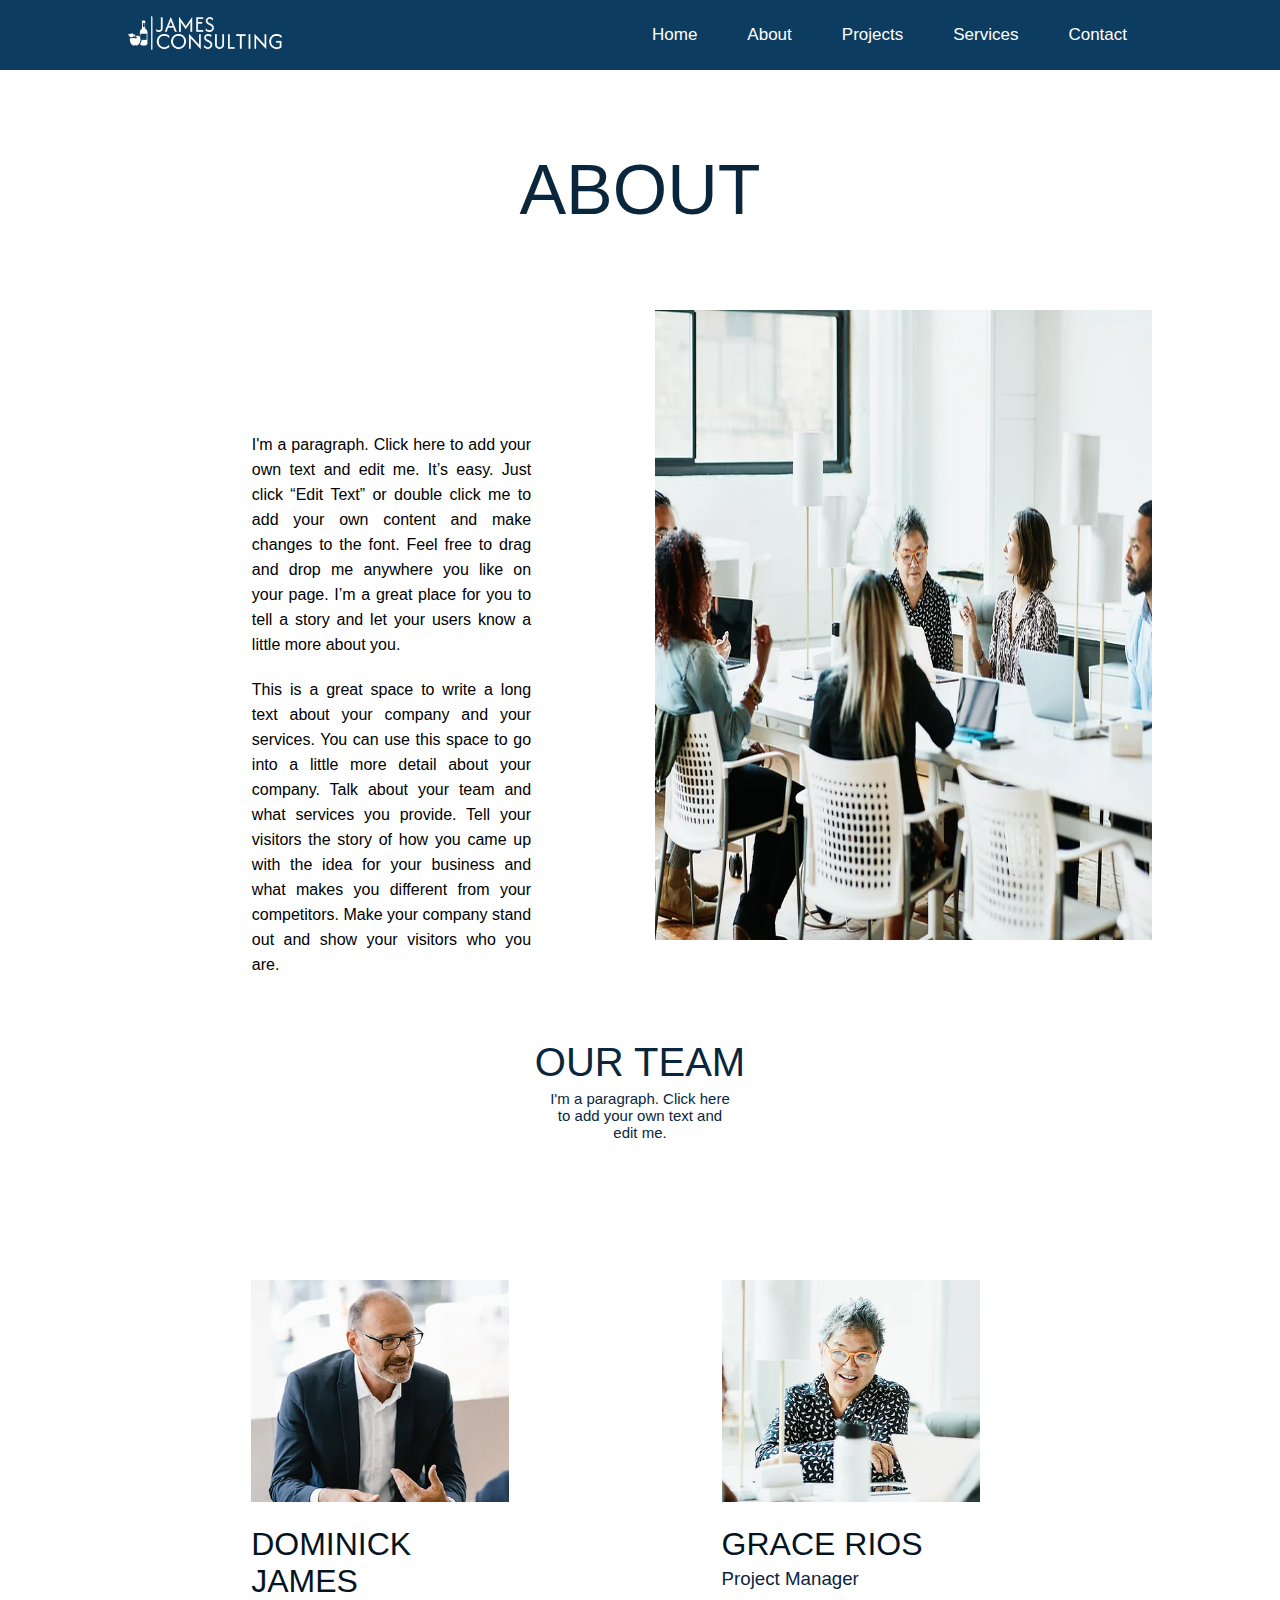
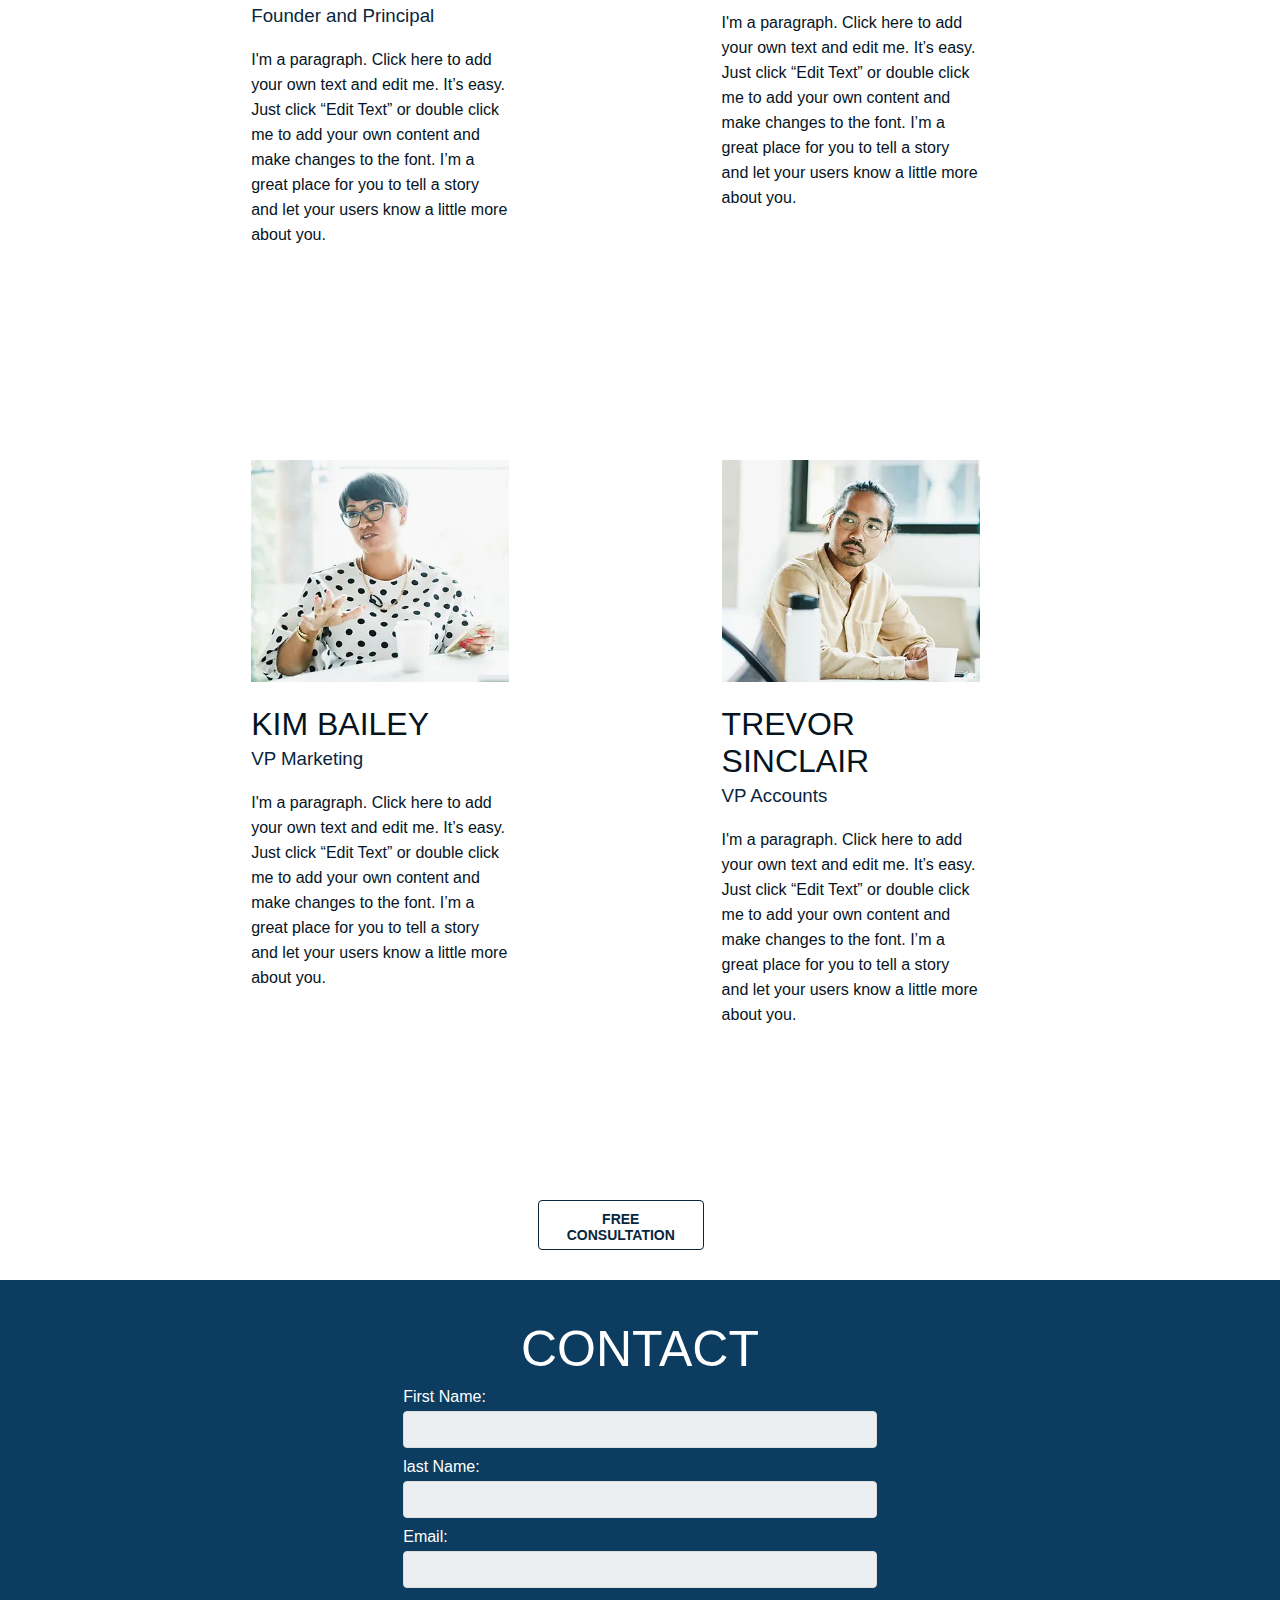
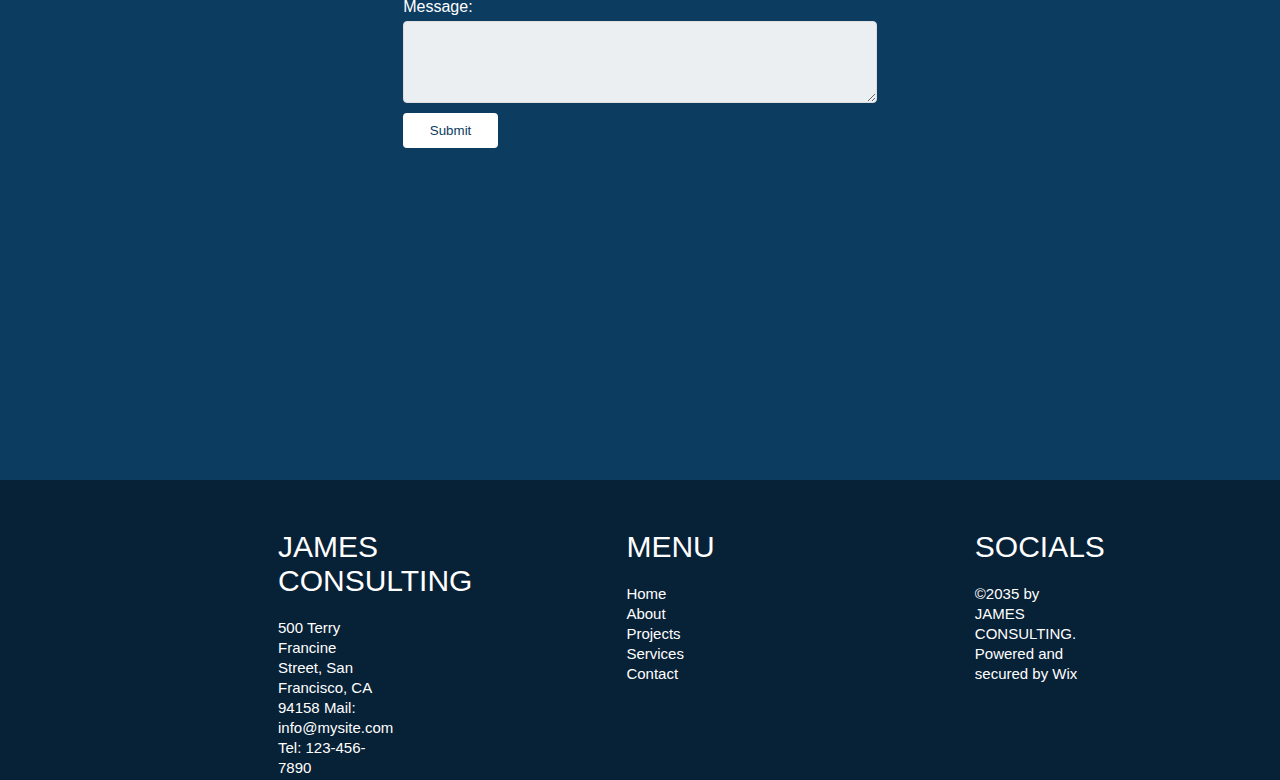
<file: JAMES CONSULTING/about.html>
<!DOCTYPE html>
<html lang="en">

<head>
    <meta charset="UTF-8">
    <meta name="viewport" content="width=device-width, initial-scale=1.0">
    <title>JAMES CONSULTING</title>
    <link rel="stylesheet" type="text/css" href="style2.css">
    <link rel="stylesheet" href="media2.css">
</head>

<body>
    <!-- header -->
    <div class="header">
        <div class="header-container">
            <div class="logo">
                <img src="img/logo.png" alt="">
            </div>
            <div class="navbar">
                <ul>
                    <li><a href="index.html">Home</a></li>
                    <li><a href="about.html">About</a></li>
                    <li><a href="Projects.html">Projects</a></li>
                    <li><a href="Service.html">Services</a></li>
                    <li><a href="contact.html">Contact</a></li>
                </ul>

            </div>
        </div>
    </div>
    <!-- section -->
    <div class="section">
        <h1>ABOUT</h1>
        <div class="section-container">
            <div class="box1">
                <p class="one">
                    I'm a paragraph. Click here to add your own text and edit me.
                    It’s easy. Just click “Edit Text” or double click me to add your own content
                    and make changes to the font. Feel free to drag and drop me anywhere you
                    like on your page. I’m a great place for you to tell a story and let your
                    users know a little more about you.</p>

                <p class="two">This is a great space to write a long text about your company and your
                    services. You can use this space to go into a little more detail about your
                    company. Talk about your team and what services you provide. Tell your
                    visitors the story of how you came up with the idea for your business and
                    what makes you different from your competitors. Make your company stand
                    out and show your visitors who you are.</p>
            </div>
            <div class="box2">
                <img src="img/about pic1.webp">
            </div>

        </div>
        <div class="section-contant">
            <h2>OUR TEAM</h2>
            <p>I'm a paragraph. Click here to add your own text and edit me.</p>
        </div>

    </div>
    <!-- article -->
    <div class="article">
        <div class="article-container">
            <div class="box">
                <div class="square">
                    <img src="img/about pic2.webp">
                    <h1>DOMINICK JAMES</h1>
                    <h3>Founder and Principal</h3>
                    <p>I'm a paragraph. Click here to add your own text and edit me. It’s easy.
                        Just click “Edit Text” or double click me to add your own content and
                        make changes to the font. I’m a great place for you to tell a story
                        and let your users know a little more about you.</p>

                </div>

            </div>
            <div class="box">
                <div class="square">
                    <img src="img/about pic3.webp">
                    <h1>GRACE RIOS</h1>
                    <h3>Project Manager</h3>
                    <p>I'm a paragraph. Click here to add your own text and edit me. It’s easy.
                        Just click “Edit Text” or double click me to add your own content and make
                        changes to the font. I’m a great place for you to tell a story and let
                        your users know a little more about you.</p>
                </div>

            </div>
            <div class="box">
                <div class="square">
                    <img src="img/about pic4.webp">
                    <h1>KIM BAILEY</h1>
                    <h3>VP Marketing</h3>
                    <p>I'm a paragraph. Click here to add your own text and edit me. It’s easy. Just
                        click “Edit Text” or double click me to add your own content and make
                        changes to the font. I’m a great place for you to tell a story and let
                        your users know a little more about you.</p>
                </div>

            </div>
            <div class="box">
                <div class="square">
                    <img src="img/about pic5.webp">
                    <h1>TREVOR SINCLAIR</h1>
                    <h3>VP Accounts</h3>
                    <p>I'm a paragraph. Click here to add your own text and edit me. It’s easy. Just
                        click “Edit Text” or double click me to add your own content and make
                        changes to the font. I’m a great place for you to tell a story and let
                        your users know a little more about you.</p>
                </div>

            </div>

        </div>
        <button>FREE CONSULTATION</button>
    </div>
    <!-- contact -->
    <div class="contact">
        <h1>CONTACT</h1>

        <div class="contact-container">
            <div class="contact-form">
                <form>
                    <label for="name">First Name:</label>
                    <input type="text" id="name" name="name" required>

                    <label for="name">last Name:</label>
                    <input type="text" id="name" name="name" required>

                    <label for="email">Email:</label>
                    <input type="email" id="email" name="email" required>

                    <label for="message">Message:</label>
                    <textarea id="message" name="message" rows="4" required></textarea>

                    <button type="submit">Submit</button>
                </form>
            </div>
            <iframe
                src="https://www.google.com/maps/embed?pb=!1m18!1m12!1m3!1d2563.9271002518617!2d8.047797677109239!3d50.01272157151187!2m3!1f0!2f0!3f0!3m2!1i1024!2i768!4f13.1!3m3!1m2!1s0x47bdeba479fb45b5%3A0xbb6e9a33ddeb00e6!2sJames%20Consulting!5e0!3m2!1sen!2sin!4v1724667121274!5m2!1sen!2sin"
                width="700" height="250" style="border:0;" allowfullscreen="" loading="lazy"
                referrerpolicy="no-referrer-when-downgrade"></iframe>
        </div>
    </div>
    <!-- footer -->
    <div class="footer">
        <div class="footer-container">
            <div class="box">
                <h5>
                    JAMES CONSULTING</h5>
                <p>
                    500 Terry Francine Street,

                    San Francisco, CA 94158

                    Mail: info@mysite.com

                    Tel: 123-456-7890
                </p>
            </div>
            <div class="box">
                <h5>MENU</h5>
                <p>
                    <a href="index.html">Home</a> <br>
                    <a href="about.html">About</a><br>
                    <a href="Projects.html">Projects</a><br>
                    <a href="Service.html">Services</a><br>
                    <!-- <li><a href="#">Plans & Pricing</a></li>
                    <li><a href="#">Tools & Tips</a></li> -->
                    <a href="#">Contact</a>

                </p>


            </div>
            <div class="box">
                <h4>SOCIALS</h4>
                <p>
                    &copy;2035 by JAMES CONSULTING.
                    Powered and secured by Wix</p>
            </div>


        </div>
    </div>


</body>

</html>
</file>
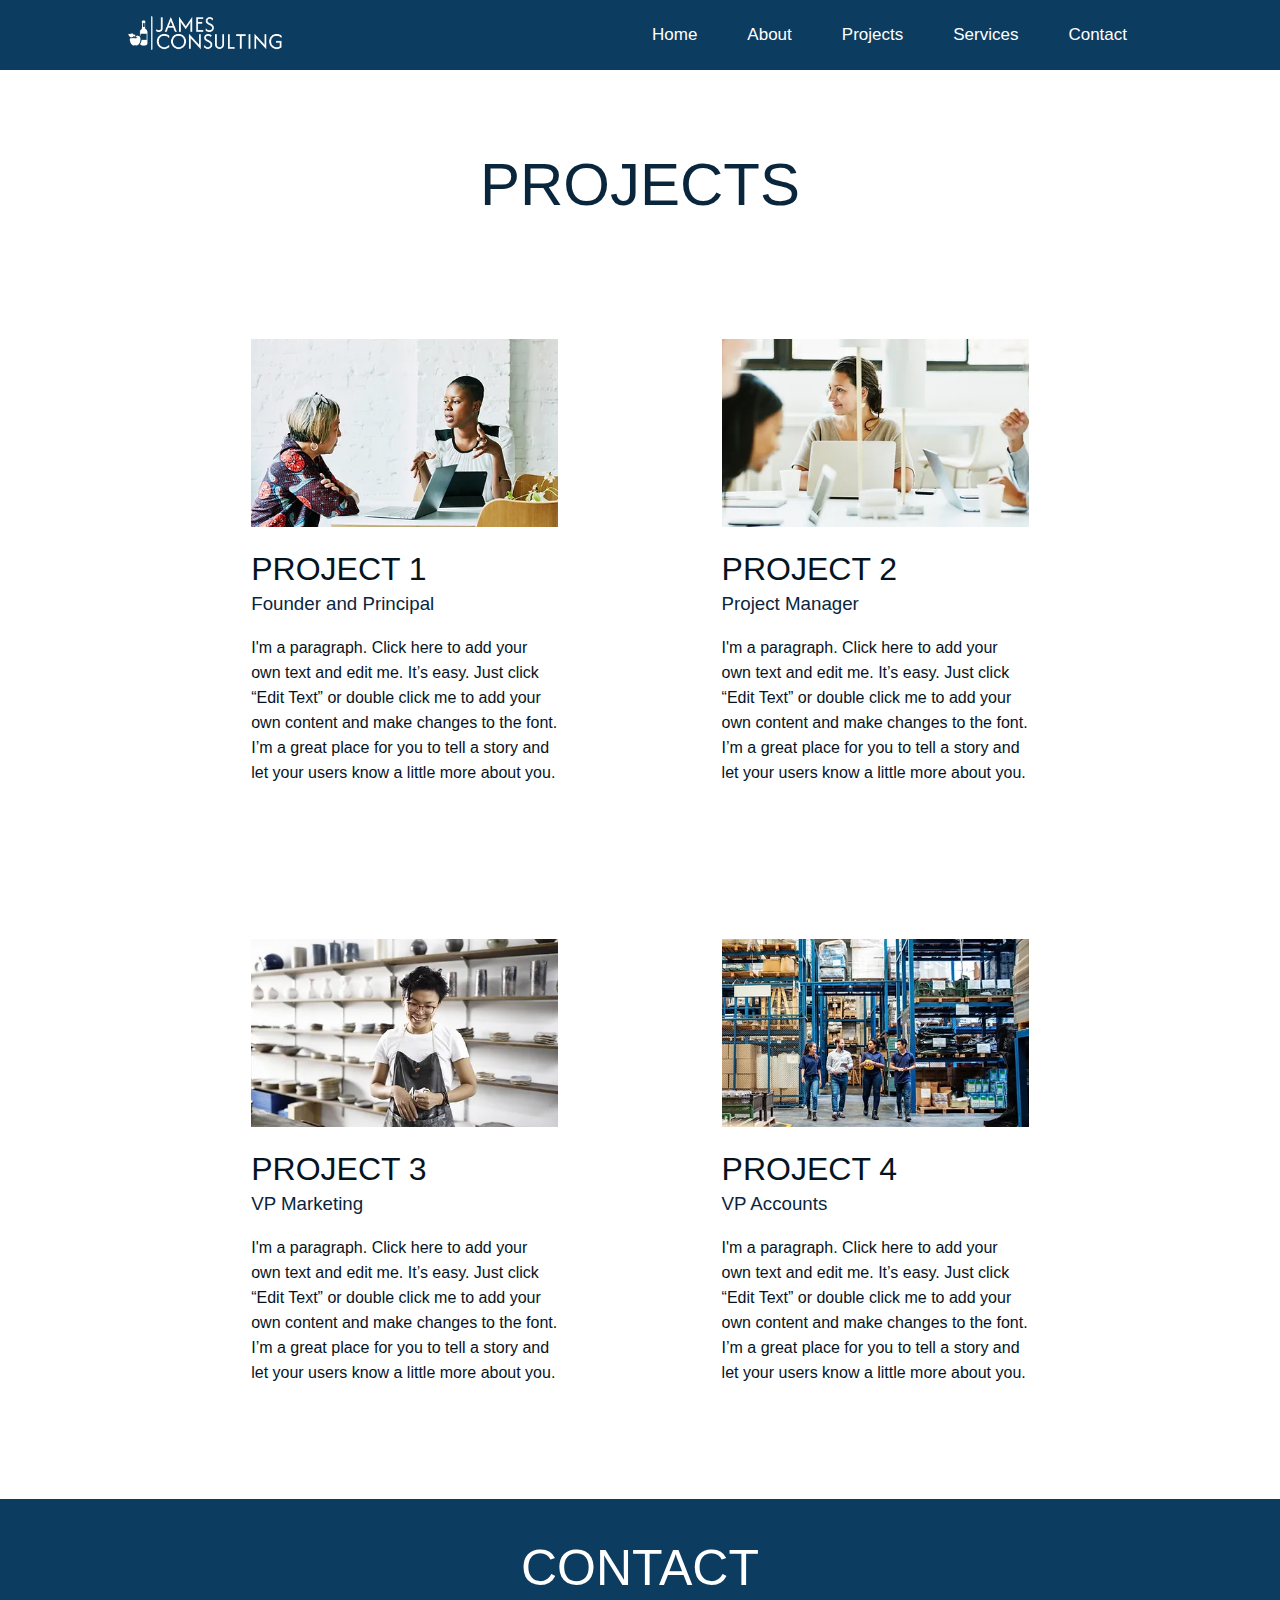
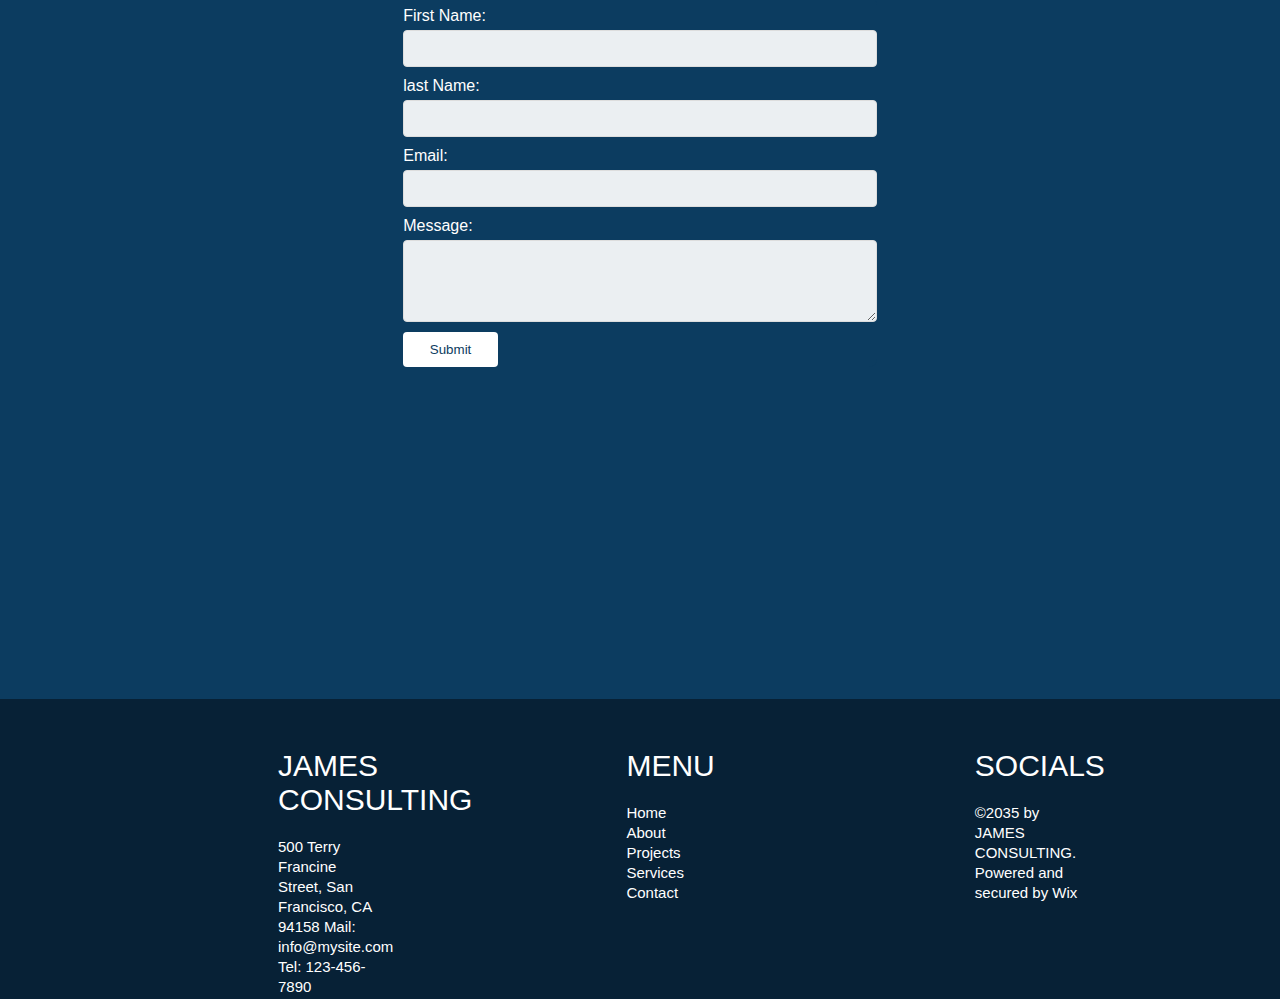
<file: JAMES CONSULTING/Projects.html>
<!DOCTYPE html>
<html lang="en">

<head>
    <meta charset="UTF-8">
    <meta name="viewport" content="width=device-width, initial-scale=1.0">
    <title>JAMES CONSULTING</title>
   <link rel="stylesheet" type="text/css" href="style3.css">
   <link rel="stylesheet" href="media3.css">
</head>

<body>
    <!-- header -->
    <div class="header">
        <div class="header-container">
            <div class="logo">
                <img src="img/logo.png" alt="">
            </div>
            <div class="navbar">
                <ul>
                    <li><a href="index.html">Home</a></li>
                    <li><a href="about.html">About</a></li>
                    <li><a href="Projects.html">Projects</a></li>
                    <li><a href="Service.html">Services</a></li>
                    <li><a href="contact.html">Contact</a></li>
                </ul>

            </div>
        </div>
    </div>
    <!-- section -->
    <div class="section">
        <div class="section-containert">
            <h1>PROJECTS</h1>
        </div>

    </div>
    <!-- article -->
    <div class="article">
        <div class="article-container">
            <div class="box">
                <div class="square">
                    <img src="img/project pic1.webp">
                    <h1>PROJECT 1</h1>
                    <h3>Founder and Principal</h3>
                    <p>I'm a paragraph. Click here to add your own text and edit me. It’s easy.
                        Just click “Edit Text” or double click me to add your own content and
                        make changes to the font. I’m a great place for you to tell a story
                        and let your users know a little more about you.</p>

                </div>

            </div>
            <div class="box">
                <div class="square">
                    <img src="img/project pic2.webp">
                    <h1>PROJECT 2</h1>
                    <h3>Project Manager</h3>
                    <p>I'm a paragraph. Click here to add your own text and edit me. It’s easy.
                        Just click “Edit Text” or double click me to add your own content and make
                        changes to the font. I’m a great place for you to tell a story and let
                        your users know a little more about you.</p>
                </div>

            </div>
            <div class="box">
                <div class="square">
                    <img src="img/project pic3.webp">
                    <h1>PROJECT 3</h1>
                    <h3>VP Marketing</h3>
                    <p>I'm a paragraph. Click here to add your own text and edit me. It’s easy. Just
                        click “Edit Text” or double click me to add your own content and make
                        changes to the font. I’m a great place for you to tell a story and let
                        your users know a little more about you.</p>
                </div>

            </div>
            <div class="box">
                <div class="square">
                    <img src="img/project pic4.webp">
                    <h1>PROJECT 4</h1>
                    <h3>VP Accounts</h3>
                    <p>I'm a paragraph. Click here to add your own text and edit me. It’s easy. Just
                        click “Edit Text” or double click me to add your own content and make
                        changes to the font. I’m a great place for you to tell a story and let
                        your users know a little more about you.</p>
                </div>

            </div>

        </div>
    </div>
    <!-- contact -->
    <div class="contact">
        <h1>CONTACT</h1>

        <div class="contact-container">
            <div class="contact-form">
                <form>
                    <label for="name">First Name:</label>
                    <input type="text" id="name" name="name" required>

                    <label for="name">last Name:</label>
                    <input type="text" id="name" name="name" required>

                    <label for="email">Email:</label>
                    <input type="email" id="email" name="email" required>

                    <label for="message">Message:</label>
                    <textarea id="message" name="message" rows="4" required></textarea>

                    <button type="submit">Submit</button>
                </form>
            </div>
            <iframe
                src="https://www.google.com/maps/embed?pb=!1m18!1m12!1m3!1d2563.9271002518617!2d8.047797677109239!3d50.01272157151187!2m3!1f0!2f0!3f0!3m2!1i1024!2i768!4f13.1!3m3!1m2!1s0x47bdeba479fb45b5%3A0xbb6e9a33ddeb00e6!2sJames%20Consulting!5e0!3m2!1sen!2sin!4v1724667121274!5m2!1sen!2sin"
                width="700" height="250" style="border:0;" allowfullscreen="" loading="lazy"
                referrerpolicy="no-referrer-when-downgrade"></iframe>
        </div>
    </div>
    <!-- footer -->
    <div class="footer">
        <div class="footer-container">
            <div class="box">
                <h5>
                    JAMES CONSULTING</h5>
                <p>
                    500 Terry Francine Street,

                    San Francisco, CA 94158

                    Mail: info@mysite.com

                    Tel: 123-456-7890
                </p>
            </div>
            <div class="box">
                <h5>MENU</h5>
                <p>
                    <a href="index.html">Home</a> <br>
                    <a href="about.html">About</a><br>
                    <a href="Projects.html">Projects</a><br>
                    <a href="Service.html">Services</a><br>
                    <!-- <li><a href="#">Plans & Pricing</a></li>
                    <li><a href="#">Tools & Tips</a></li> -->
                    <a href="#">Contact</a>

                </p>


            </div>
            <div class="box">
                <h4>SOCIALS</h4>
                <p>
                    &copy;2035 by JAMES CONSULTING.
                    Powered and secured by Wix</p>
            </div>


        </div>
    </div>

</body>

</html>
</file>
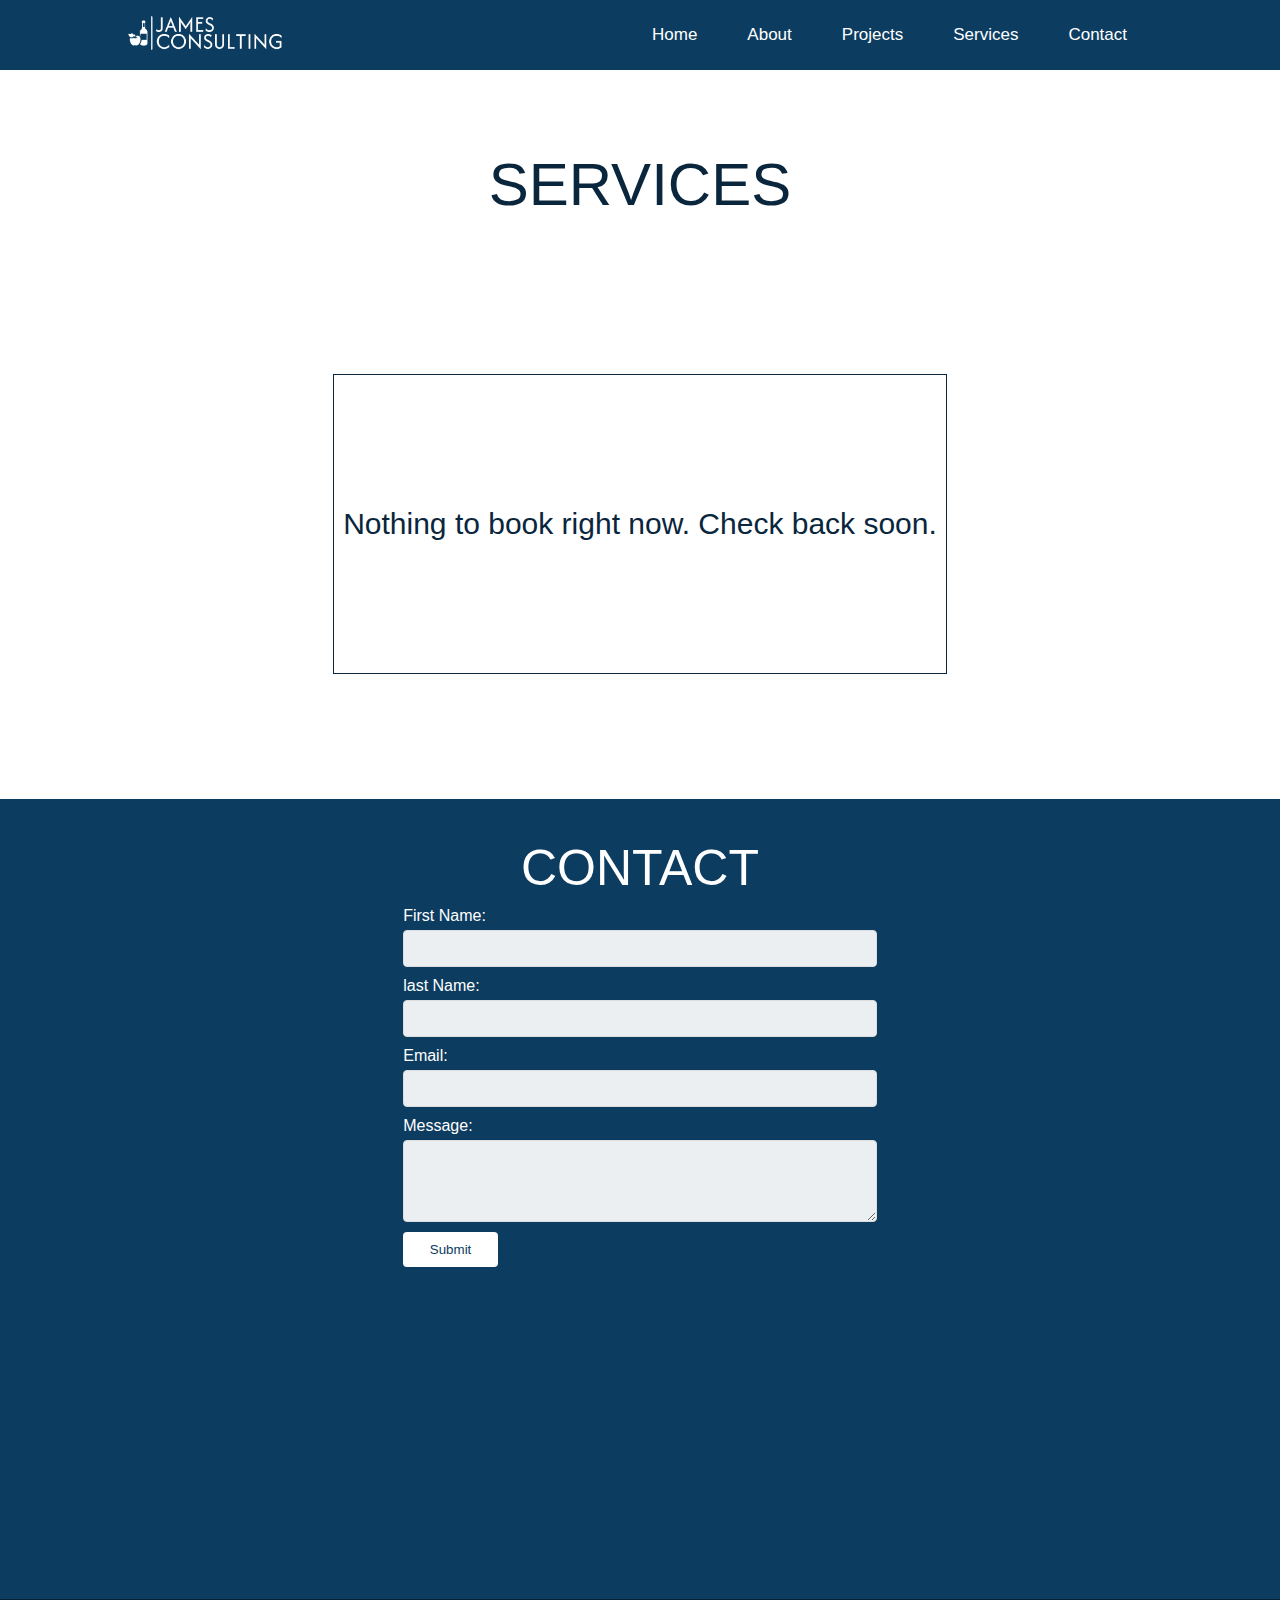
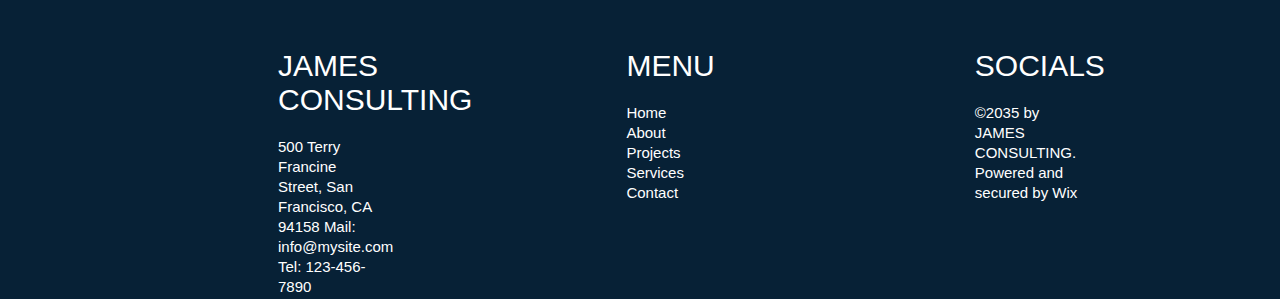
<file: JAMES CONSULTING/Service.html>
<!DOCTYPE html>
<html lang="en">

<head>
    <meta charset="UTF-8">
    <meta name="viewport" content="width=device-width, initial-scale=1.0">
    <title>JAMES CONSULTING</title>
    <link rel="stylesheet" type="text/css" href="style4.css">
    <link rel="stylesheet" href="media4.css">
</head>

<body>
    <!-- header -->
    <div class="header">
        <div class="header-container">
            <div class="logo">
                <img src="img/logo.png" alt="">
            </div>
            <div class="navbar">
                <ul>
                    <li><a href="index.html">Home</a></li>
                    <li><a href="about.html">About</a></li>
                    <li><a href="Projects.html">Projects</a></li>
                    <li><a href="Service.html">Services</a></li>
                    <li><a href="contact.html">Contact</a></li>
                </ul>

            </div>
        </div>
    </div>
    <!-- section -->
    <div class="section">
        <h1>SERVICES</h1>
        <div class="section-container">
            <div class="box">
                <p>  Nothing to book right now. Check back soon.</p>
            </div>

        </div>
    </div>
    <!-- contact -->
    <div class="contact">
        <h1>CONTACT</h1>

        <div class="contact-container">
            <div class="contact-form">
                <form>
                    <label for="name">First Name:</label>
                    <input type="text" id="name" name="name" required>

                    <label for="name">last Name:</label>
                    <input type="text" id="name" name="name" required>

                    <label for="email">Email:</label>
                    <input type="email" id="email" name="email" required>

                    <label for="message">Message:</label>
                    <textarea id="message" name="message" rows="4" required></textarea>

                    <button type="submit">Submit</button>
                </form>
            </div>
            <iframe
                src="https://www.google.com/maps/embed?pb=!1m18!1m12!1m3!1d2563.9271002518617!2d8.047797677109239!3d50.01272157151187!2m3!1f0!2f0!3f0!3m2!1i1024!2i768!4f13.1!3m3!1m2!1s0x47bdeba479fb45b5%3A0xbb6e9a33ddeb00e6!2sJames%20Consulting!5e0!3m2!1sen!2sin!4v1724667121274!5m2!1sen!2sin"
                width="700" height="250" style="border:0;" allowfullscreen="" loading="lazy"
                referrerpolicy="no-referrer-when-downgrade"></iframe>
        </div>
    </div>
    <!-- footer -->
    <div class="footer">
        <div class="footer-container">
            <div class="box">
                <h5>
                    JAMES CONSULTING</h5>
                <p>
                    500 Terry Francine Street,

                    San Francisco, CA 94158

                    Mail: info@mysite.com

                    Tel: 123-456-7890
                </p>
            </div>
            <div class="box">
                <h5>MENU</h5>
                <p>
                    <a href="index.html">Home</a> <br>
                    <a href="about.html">About</a><br>
                    <a href="Projects.html">Projects</a><br>
                    <a href="Service.html">Services</a><br>
                    <!-- <li><a href="#">Plans & Pricing</a></li>
                    <li><a href="#">Tools & Tips</a></li> -->
                    <a href="#">Contact</a>

                </p>


            </div>
            <div class="box">
                <h4>SOCIALS</h4>
                <p>
                    &copy;2035 by JAMES CONSULTING.
                    Powered and secured by Wix</p>
            </div>


        </div>
    </div>

     



</body>

</html>
</file>
<file: JAMES CONSULTING/style2.css>
* {
    padding: 0%;
    margin: 0%;
    box-sizing: border-box;
}

.header {
    width: 100%;
    background-color: rgb(12, 60, 96);
}

.header-container {
    width: 80%;
    height: 70px;
    background-color: rgb(12, 60, 96);
    margin: auto;
    display: flex;
    align-items: center;
}

.logo {
    width: 20%;

}

.logo img {
    width: 90%;
}

.navbar {
    width: 100%
}

.navbar ul {
    display: flex;
    justify-content: end;

}

.navbar ul li {
    list-style: none;
    padding: 0px 25px;
    font-size: 17px;
    font-family: sans-serif;
    font-weight: normal;
}

.navbar ul li a {
    text-decoration: none;
    color: white;
}

.navbar ul li a:hover {
    color: rgb(140, 188, 219);
    transition: 0.7s;
}

.section {
    width: 100%;
    /* background-color: aqua; */
}

.section-container {
    height: 630px;
    width: 80%;
    margin: auto;
    display: flex;
    align-items: center;
    /* background-color: brown; */
}

.section h1 {
    font-family: sans-serif;
    font-weight: normal;
    color: rgb(9, 38, 61);
    font-size: 70px;
    text-align: center;
    padding: 80px 0px;

}

.section-container .box1 {
    height: 630px;
    width: 53%;
    /* background-color: blue; */


}

.section-container .box1 p.one {
    width: 53%;
    /* background-color: pink; */
    line-height: 25px;
    font-family: sans-serif;
    text-align: justify;
    margin: auto;
    padding-top: 122px;
    font-size: 16px;
}

.section-container .box1 p.two {
    width: 53%;
    /* background-color:  pink; */
    line-height: 25px;
    font-family: sans-serif;
    text-align: justify;
    margin: auto;
    font-size: 16px;
    padding-top: 20px;


}


.section-container .box2 {
    height: 630px;
    width: 50%;
    /* background-color: yellow; */

}

.section-container .box2 img {
    width: 100%;
    height: 630px;
}

.section-contant {
    height: 300px;
    width: 80%;
    /* background-color: yellow; */
    margin: auto;
    display: flex;
    flex-direction: column;
    justify-content: center;
    align-items: center;

}

.section-contant h2 {
    font-family: sans-serif;
    font-weight: normal;
    color: rgb(9, 38, 61);
    font-size: 40px;
    padding-bottom: 5px;


}

.section-contant p {
    width: 18%;
    text-align: center;
    font-family: sans-serif;
    font-size: 15px;
    color: rgb(9, 38, 61);
}

.article {
    width: 100%;
    /* background-color: yellow; */

}

.article-container {
    width: 80%;
    height: 1550px;
    /* background-color: aqua; */
    margin: auto;
    display: flex;
    flex-wrap: wrap;
    justify-content: space-evenly;

}

.article-container .box {
    width: 30%;
    height: 700px;
    /* background-color: orange; */
    margin: 40px;
}

.square {
    width: 84%;
    height: 330px;
    /* background-color: black; */

}

.square img {
    width: 100%;
}

.square h1 {
    padding-top: 20px;
    color: rgb(5, 20, 31);
    font-family: sans-serif;
    font-weight: normal;
}

.square h3 {
    font-family: sans-serif;
    color: rgb(10, 37, 61);
    padding-top: 5px;
    font-weight: normal;
}

.square p {
    padding-top: 20px;
    font-family: sans-serif;
    color: rgb(5, 20, 31);
    line-height: 25px;
}

.article button {
    height: 50px;
    width: 13%;
    border: 1px solid rgb(9, 38, 61);
    font-size: 14px;
    color: rgb(9, 38, 61);
    font-weight: bold;
    margin-left: 42%;
    margin-bottom: 30px;
}

.article button:hover {
    background-color: rgb(15, 56, 92);
    color: white;
}

.contact{
    background-color: rgb(12, 60, 96);
    color:white;
    padding-top: 30px  ;
    width: 100%;
    height: 800px;
   
}
.contact h1
{
    font-family: sans-serif;
    font-weight: normal;
    color: white;
    font-size: 50px;
    text-align: center;
    margin: 0%;
    padding-top: 10px;
   
}

.contact-container {
    /* padding: 10px; */
    width: 37%;
    background-color: rgb(12, 60, 96);
    margin: 0 auto;
}

.contact-form {
    background-color: rgb(12, 60, 96);
    padding: 0px;
    border-radius: 8px;
    /* box-shadow: 0 0 10px rgba(241, 234, 234, 0.879); */
}



form {
    display: flex;
    flex-direction: column;
}

label {
    margin: 10px 0 5px;
    font-family: Arial, sans-serif;
    color: white;
    font-size: 16px;
    
}

input, textarea {
    padding: 10px;
    border: 1px solid #ddd;
    background-color: rgba(255, 255, 255, 0.918);
    border-radius: 4px;
   
}

button {
    margin-top: 10px;
    width: 20%;
    padding: 10px;
    border: none;
    border-radius: 4px;
    background-color:white;
    color: rgb(12, 60, 96);
    cursor: pointer;
}

button:hover {
  background-color:  rgb(12, 60, 96);
  color: white;
  border: 1px solid white;
}
iframe
{
   margin-top: 35px;
   border-radius: 10px;
   
}
.footer
{
    width: 100%;
    background-color: rgb(7, 33, 54);
}
.footer-container
{
    height: 300px;
    width: 80%;
    
    margin: auto;
    display: flex ;
    justify-content: space-between;

}
.footer-container .box
{
    width: 30%;
    height: 250px;
    /* background-color: aqua; */
    margin-left: 20px;
    padding-left: 130px;
   
    
}
.footer-container .box h5
{
    font-size: 30px;
    padding-top: 50px;
    text-align: left;
    font-family: sans-serif;
    color: white;
    font-weight: 300;
}
.footer-container .box p
{
    font-size: 15px;
    width:  60%;
    font-family: sans-serif;
    /* background-color: yellow; */
    padding-left: 0%;
    padding-top: 20px;
    text-align:left;
    line-height: 20px;
    color: white;
}
.footer-container .box h4
{
    font-size: 30px;
    padding-top: 50px;
    text-align: left;
    font-family: sans-serif;
    color: white;
    font-weight: 300;
}
.footer-container .box p a
{

    color: white;
    text-decoration: none;
}
.footer-container .box p a:hover
{
    color: rgb(140, 188, 219);
    transition: 0.4s;
}
</file>
<file: JAMES CONSULTING/media2.css>
@media (max-width: 575px) {
    .header-container {
        width: 100%;
        display: flex;
        flex-direction: column;
        justify-content: space-between;
        text-align: center;
        height: auto;

    }

    .logo {
        display: flex;
        justify-content: center;
        padding-top: 20px;
        height: 90px;
        width: 80%;

    }

    .navbar ul {
        display: flex;
        flex-direction: column;
        width: 100%;
        padding: 20px;
        font-weight: normal;

    }

    .navbar ul li {
        padding: 5px;
    }
    .section h1 {
        font-size: 40px;
        
    }


    .section-container {
        width: 100%;
        display: flex;
        flex-direction: column;

    }

    .section h1 {
        padding-top: 80px;
        padding-bottom: 30px;
    }

    .section-container .box1 {
        width: 100%;



    }

    .section-container .box1 p.one {
        width: 90%;
        margin: 0%;
        padding-top: 0px;
        text-align: justify;
        padding-left: 9%;



    }

    .section-container .box1 p.two {
        width: 90%;
        margin: 0%;
        text-align: justify;
        padding-left: 9%;
        padding-bottom: 20px;

    }

    .section-container .box2 {
        width: 100%;
        height: auto;
    }

    .section-container .box2 img {
        width: 100%;
        height: 400px;
    }

    .section-contant {
        width: 100%;
        height: auto;

    }

    .section-contant h2 {
        width: 100%;
        text-align: center;
        padding-top: 230px;
    }

    .section-contant p {
        width: 70%;
        padding-bottom: 50px;

    }

    .article-container {
        width: 100%;
        height: auto;
        display: flex;
        flex-direction: column;
        flex-wrap: nowrap;


    }

    .article-container .box {

        width: 100%;
        height: auto;
        margin: 0%;

    }

    .square {
        width: 90%;
        height: auto;
        padding-left: 10%;


    }

    .square p {
        padding-bottom: 30px;
    }

    .article button {
        width: 40%;
        height: 50px;
        margin-left: 29%;
    }
    .contact {
        width: 100%;
        height: 830px;
    }

    .contact h1 {
        width: 100%;
    }

    .contact-container {
        width: 90%;

    }

    .contact-form {
        width: 100%;
    }

    input,
    textarea {
        width: 100%;
    }

    iframe {
        width: 430px;

    }

    label {
        width: 50%;
    }
    button
    {
        width: 100%;
        height: 50px;
        /* margin-left: 25%; */
        margin-top: 20px;
    }

    .footer-container {
        width: 100%;
        flex-wrap: wrap;
        height: auto;
    }

    .footer-container .box {
        width: 100%;
        height: 230px;
        padding-left: 40px;
    }

    .footer-container .box p {
        width: 40%;
    }







}
</file>
<file: JAMES CONSULTING/style3.css>
* {
    padding: 0%;
    margin: 0%;
    box-sizing: border-box;
}

.header {
    width: 100%;
    background-color: rgb(12, 60, 96);
}

.header-container {
    width: 80%;
    height: 70px;
    background-color: rgb(12, 60, 96);
    margin: auto;
    display: flex;
    align-items: center;
}

.logo {
    width: 20%;

}

.logo img {
    width: 90%;
}

.navbar {
    width: 100%
}

.navbar ul {
    display: flex;
    justify-content: end;

}

.navbar ul li {
    list-style: none;
    padding: 0px 25px;
    font-size: 17px;
    font-family: sans-serif;
    font-weight: normal;
}

.navbar ul li a {
    text-decoration: none;
    color: white;
}

.navbar ul li a:hover {
    color: rgb(140, 188, 219);
    transition: 0.7s;
}

.section {
    width: 100%;
    /* background-color: aqua; */
}

.section-container {
    height: 630px;
    width: 80%;
    margin: auto;
    display: flex;
    align-items: center;
    /* background-color: brown; */
}

.section h1 {
    font-family: sans-serif;
    font-weight: normal;
    color: rgb(9, 38, 61);
    font-size: 60px;
    text-align: center;
    padding: 80px 0px;

}

.article {
    width: 100%;
    /* background-color: yellow; */

}

.article-container {
    width: 80%;
    height: 1200px;
    /* background-color: aqua; */
    margin: auto;
    display: flex;
    flex-wrap: wrap;
    justify-content: space-evenly;

}

.article-container .box {
    width: 30%;
    height: 500px;
    /* background-color: orange; */
    margin: 40px;
}

.square {
    width: 100%;
    height: 280px;
    /* background-color: black; */

}

.square img {
    width: 100%;
}

.square h1 {
    padding-top: 20px;
    color: rgb(5, 20, 31);
    font-family: sans-serif;
    font-weight: normal;
}

.square h3 {
    font-family: sans-serif;
    color: rgb(10, 37, 61);
    padding-top: 5px;
    font-weight: normal;
}

.square p {
    padding-top: 20px;
    font-family: sans-serif;
    color: rgb(5, 20, 31);
    line-height: 25px;
}
.contact{
    background-color: rgb(12, 60, 96);
    color:white;
    padding-top: 30px  ;
    width: 100%;
    height: 800px;
   
}
.contact h1
{
    font-family: sans-serif;
    font-weight: normal;
    color: white;
    font-size: 50px;
    text-align: center;
    margin: 0%;
    padding-top: 10px;
   
}

.contact-container {
    /* padding: 10px; */
    width: 37%;
    background-color: rgb(12, 60, 96);
    margin: 0 auto;
}

.contact-form {
    background-color: rgb(12, 60, 96);
    padding: 0px;
    border-radius: 8px;
    /* box-shadow: 0 0 10px rgba(241, 234, 234, 0.879); */
}



form {
    display: flex;
    flex-direction: column;
}

label {
    margin: 10px 0 5px;
    font-family: Arial, sans-serif;
    color: white;
    font-size: 16px;
    
}

input, textarea {
    padding: 10px;
    border: 1px solid #ddd;
    background-color: rgba(255, 255, 255, 0.918);
    border-radius: 4px;
   
}

button {
    margin-top: 10px;
    width: 20%;
    padding: 10px;
    border: none;
    border-radius: 4px;
    background-color:white;
    color: rgb(12, 60, 96);
    cursor: pointer;
}

button:hover {
  background-color:  rgb(12, 60, 96);
  color: white;
  border: 1px solid white;
}
iframe
{
   margin-top: 35px;
   border-radius: 10px;
   
}
.footer
{
    width: 100%;
    background-color: rgb(7, 33, 54);
}
.footer-container
{
    height: 300px;
    width: 80%;
    
    margin: auto;
    display: flex ;
    justify-content: space-between;

}
.footer-container .box
{
    width: 30%;
    height: 250px;
    /* background-color: aqua; */
    margin-left: 20px;
    padding-left: 130px;
   
    
}
.footer-container .box h5
{
    font-size: 30px;
    padding-top: 50px;
    text-align: left;
    font-family: sans-serif;
    color: white;
    font-weight: 300;
}
.footer-container .box p
{
    font-size: 15px;
    width:  60%;
    font-family: sans-serif;
    /* background-color: yellow; */
    padding-left: 0%;
    padding-top: 20px;
    text-align:left;
    line-height: 20px;
    color: white;
}
.footer-container .box h4
{
    font-size: 30px;
    padding-top: 50px;
    text-align: left;
    font-family: sans-serif;
    color: white;
    font-weight: 300;
}
.footer-container .box p a
{

    color: white;
    text-decoration: none;
}
.footer-container .box p a:hover
{
    color: rgb(140, 188, 219);
    transition: 0.4s;
}
</file>
<file: JAMES CONSULTING/media3.css>
@media (max-width:480px)
 {
    .header-container {
        width: 100%;
        display: flex;
        flex-direction: column;
        justify-content: space-between;
        text-align: center;
        height: auto;

    }

    .logo {
        display: flex;
        justify-content: center;
        padding-top: 20px;
        height: 90px;
        width: 80%;

    }

    .navbar ul {
        display: flex;
        flex-direction: column;
        width: 100%;
        padding: 20px;
        font-weight: normal;

    }

    .navbar ul li {
        padding: 5px;
    }
    .section h1 {
        font-size: 40px;
        
    }
    .section-container
    {
        width: 100%;
    }
    .section h1
    {
        padding-top: 70px;
        padding-bottom: 30px;
    }
    .article-container
    {
        width: 100%;
        height: auto;
        display: flex;
        flex-direction: column;
        flex-wrap: nowrap;
    }
    .article-container .box {

        width: 100%;
        height: auto;
        margin: 0%;

    }
    .square {
        width: 90%;
        height: auto;
        padding-left: 10%;


    }
    .square p {
        padding-bottom: 30px;
    }
    .contact {
        width: 100%;
        height: 830px;
    }

    .contact h1 {
        width: 100%;
    }

    .contact-container {
        width: 90%;

    }

    .contact-form {
        width: 100%;
    }

    input,
    textarea {
        width: 100%;
    }

    iframe {
        width: 430px;

    }

    label {
        width: 50%;
    }
    button
    {
        width: 100%;
        height: 50px;
        /* margin-left: 25%; */
        margin-top: 20px;
    }

    .footer-container {
        width: 100%;
        flex-wrap: wrap;
        height: auto;
    }

    .footer-container .box {
        width: 100%;
        height: 230px;
        padding-left: 40px;
    }

    .footer-container .box p {
        width: 40%;
    }

   


}
</file>
<file: JAMES CONSULTING/style4.css>
* {
    padding: 0%;
    margin: 0%;
    box-sizing: border-box;
}
.header {
    width: 100%;
    background-color: rgb(12, 60, 96);
}

.header-container {
    width: 80%;
    height: 70px;
    background-color: rgb(12, 60, 96);
    margin: auto;
    display: flex;
    align-items: center;
}

.logo {
    width: 20%;

}

.logo img {
    width: 90%;
}

.navbar {
    width: 100%
}

.navbar ul {
    display: flex;
    justify-content: end;

}

.navbar ul li {
    list-style: none;
    padding: 0px 25px;
    font-size: 17px;
    font-family: sans-serif;
    font-weight: normal;
}

.navbar ul li a {
    text-decoration: none;
    color: white;
}

.navbar ul li a:hover {
    color: rgb(140, 188, 219);
    transition: 0.7s;
}
.section {
    width: 100%;
    /* background-color: aqua; */
}

.section-container {
    height: 550px;
    width: 80%;
    margin: auto;
    display: flex;
    justify-content: center;
    align-items: center;
    /* background-color:  brown; */
}


.section h1 {
    font-family: sans-serif;
    font-weight: normal;
    color: rgb(9, 38, 61);
    font-size: 60px;
    text-align: center;
    padding-top: 80PX;
    padding-bottom: 30PX;

}
.section-container .box
{
    width: 60%;
    height: 300px;
    /* background-color: blue; */
     border: 1px solid rgb(9, 38, 61) ;
    display: flex;
    justify-content: center;
    align-items: center;
    
}
.section-container .box p
{
    font-family: sans-serif;
    font-size: 30px;
    color:rgb(9, 38, 61) ;
    text-align: center;
    font-weight:  normal;
}
.contact{
    background-color: rgb(12, 60, 96);
    color:white;
    padding-top: 30px  ;
    width: 100%;
    height: 800px;
   
}
.contact h1
{
    font-family: sans-serif;
    font-weight: normal;
    color: white;
    font-size: 50px;
    text-align: center;
    margin: 0%;
    padding-top: 10px;
   
}

.contact-container {
    /* padding: 10px; */
    width: 37%;
    background-color: rgb(12, 60, 96);
    margin: 0 auto;
}

.contact-form {
    background-color: rgb(12, 60, 96);
    padding: 0px;
    border-radius: 8px;
    /* box-shadow: 0 0 10px rgba(241, 234, 234, 0.879); */
}



form {
    display: flex;
    flex-direction: column;
}

label {
    margin: 10px 0 5px;
    font-family: Arial, sans-serif;
    color: white;
    font-size: 16px;
    
}

input, textarea {
    padding: 10px;
    border: 1px solid #ddd;
    background-color: rgba(255, 255, 255, 0.918);
    border-radius: 4px;
   
}

button {
    margin-top: 10px;
    width: 20%;
    padding: 10px;
    border: none;
    border-radius: 4px;
    background-color:white;
    color: rgb(12, 60, 96);
    cursor: pointer;
}

button:hover {
  background-color:  rgb(12, 60, 96);
  color: white;
  border: 1px solid white;
}
iframe
{
   margin-top: 35px;
   border-radius: 10px;
   
}
.footer
{
    width: 100%;
    background-color: rgb(7, 33, 54);
}
.footer-container
{
    height: 300px;
    width: 80%;
    
    margin: auto;
    display: flex ;
    justify-content: space-between;

}
.footer-container .box
{
    width: 30%;
    height: 250px;
    /* background-color: aqua; */
    margin-left: 20px;
    padding-left: 130px;
   
    
}
.footer-container .box h5
{
    font-size: 30px;
    padding-top: 50px;
    text-align: left;
    font-family: sans-serif;
    color: white;
    font-weight: 300;
}
.footer-container .box p
{
    font-size: 15px;
    width:  60%;
    font-family: sans-serif;
    /* background-color: yellow; */
    padding-left: 0%;
    padding-top: 20px;
    text-align:left;
    line-height: 20px;
    color: white;
}
.footer-container .box h4
{
    font-size: 30px;
    padding-top: 50px;
    text-align: left;
    font-family: sans-serif;
    color: white;
    font-weight: 300;
}
.footer-container .box p a
{

    color: white;
    text-decoration: none;
}
.footer-container .box p a:hover
{
    color: rgb(140, 188, 219);
    transition: 0.4s;
}
</file>
<file: JAMES CONSULTING/media4.css>
@media (max-width:575px) {
    .header-container {
        width: 100%;
        display: flex;
        flex-direction: column;
        justify-content: space-between;
        text-align: center;
        height: auto;

    }

    .logo {
        display: flex;
        justify-content: center;
        padding-top: 20px;
        height: 90px;
        width: 80%;

    }

    .navbar ul {
        display: flex;
        flex-direction: column;
        width: 100%;
        padding: 20px;
        font-weight: normal;

    }

    .navbar ul li {
        padding: 5px;
    }

    .section h1 {
        font-size: 40px;
        
    }

    .section-container {
        width: 100%;
        height: auto;
    }

    .section-container .box {
        width: 90%;
        height: 200px;
        margin-top: 50px;
        margin-bottom: 100px;
    }
    .contact {
        width: 100%;
        height: 830px;
    }

    .contact h1 {
        width: 100%;
    }

    .contact-container {
        width: 90%;

    }

    .contact-form {
        width: 100%;
    }

    input,
    textarea {
        width: 100%;
    }

    iframe {
        width: 430px;

    }

    label {
        width: 50%;
    }
    button
    {
        width: 100%;
        height: 50px;
        /* margin-left: 25%; */
        margin-top: 20px;
    }

    .footer-container {
        width: 100%;
        flex-wrap: wrap;
        height: auto;
    }

    .footer-container .box {
        width: 100%;
        height: 230px;
        padding-left: 40px;
    }

    .footer-container .box p {
        width: 40%;
    }

}
</file>
